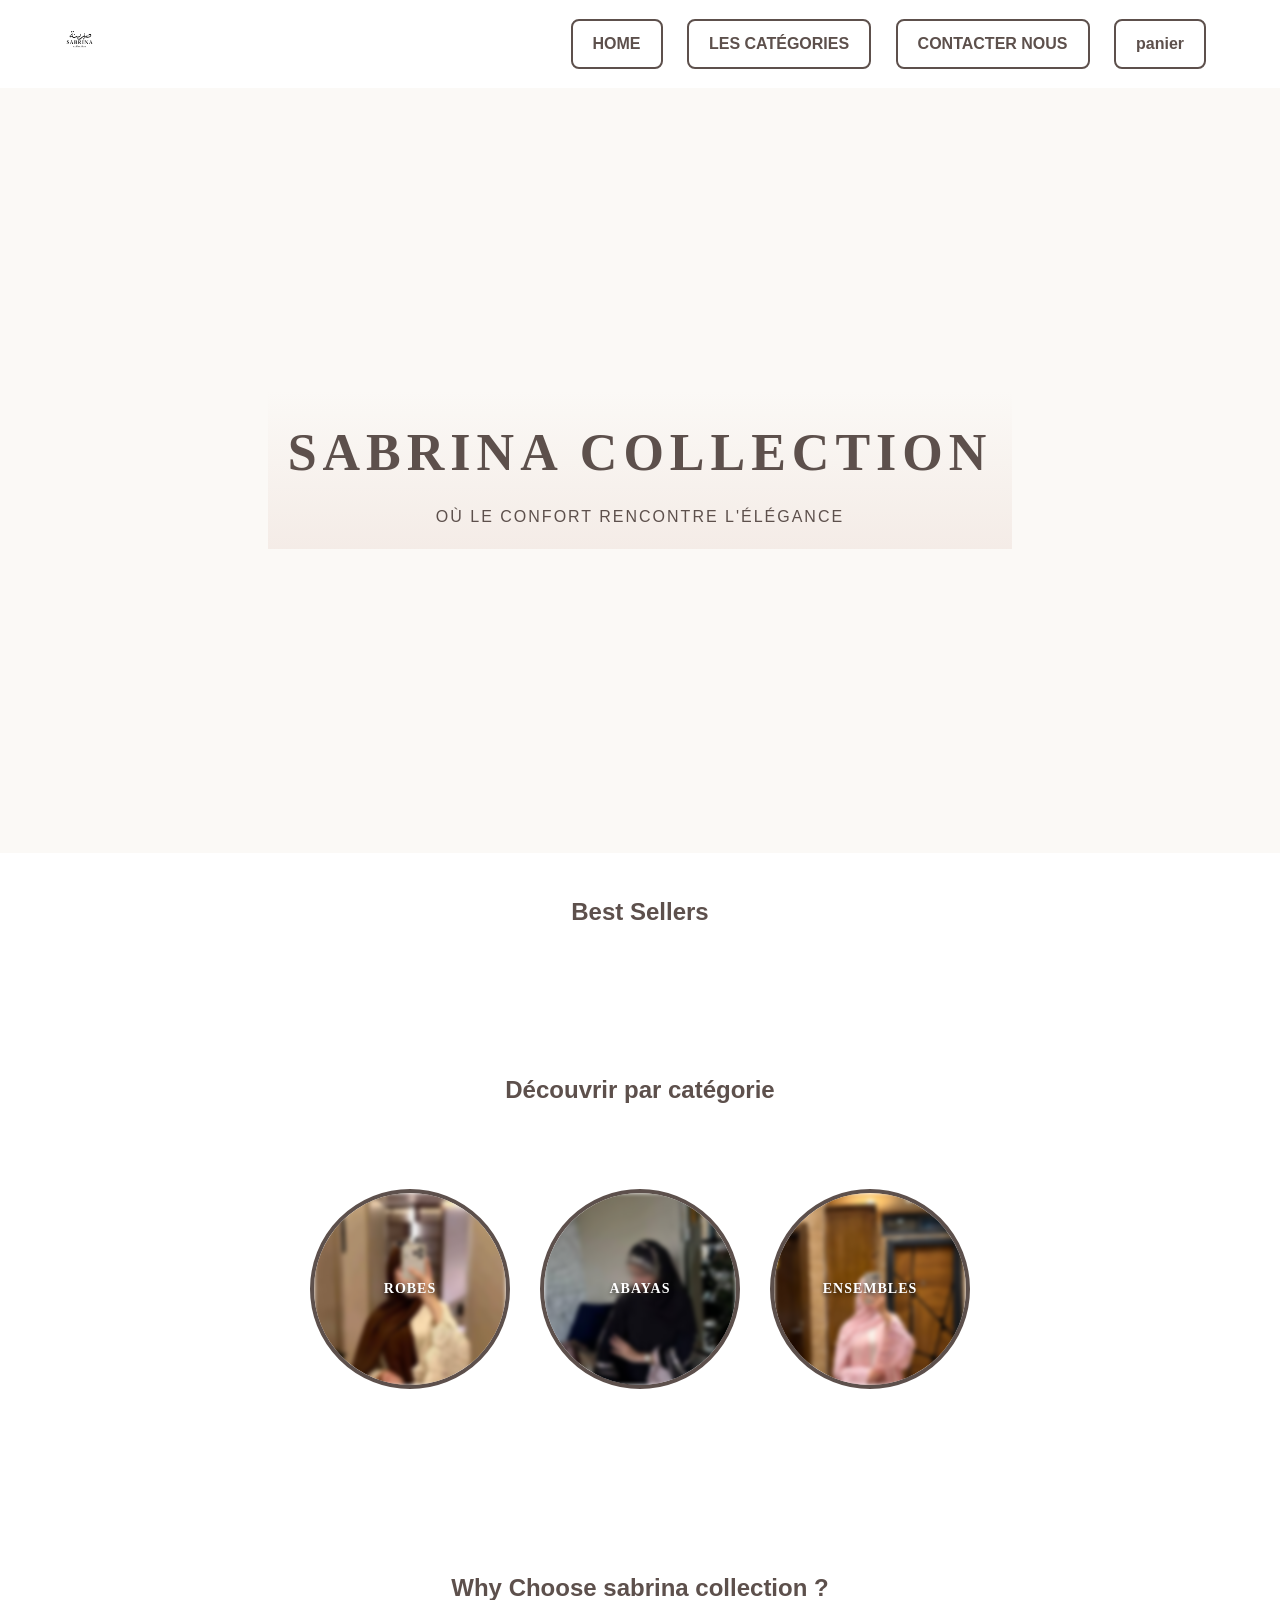
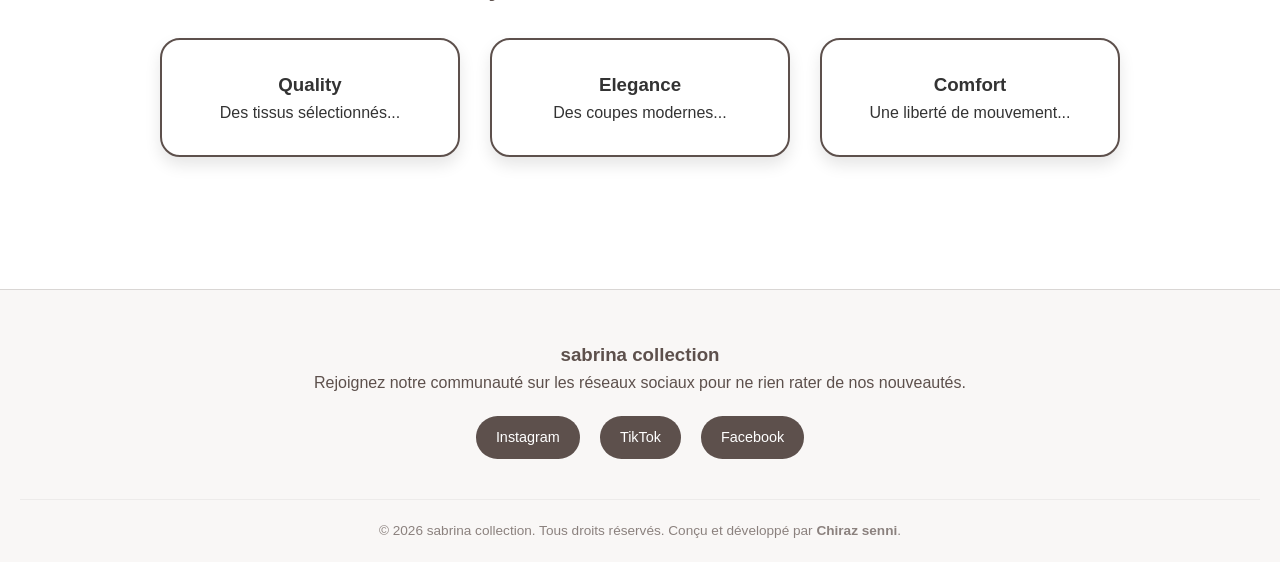
<file: index.html>
<!DOCTYPE html>
<html lang="fr">
<head>
    <meta charset="UTF-8">
    <meta name="viewport" content="width=device-width, initial-scale=1.0">
    <link rel="stylesheet" href="style.css">
    <!-- SEO Meta Tags الأساسية لمنح الموقع ظهوراً احترافياً في محركات البحث -->
    <title>sabrina collection | Boutique de Mode En Ligne</title>
    <meta name="description" content="Bienvenue chez sabrina collection, votre destination exclusive pour l'élégance et le confort. Découvrez nos collections de Robes, Abayas et Ensembles de haute qualité.">
    <meta name="keywords" content="sabrina collection, mode femme, robe, abaya, ensemble, boutique en ligne, chic, élégance, Algérie">
    <meta name="author" content="sabrinacollection">
    
    <!-- Open Graph (تخص الـ SEO عند مشاركة رابط الموقع في منصات التواصل الاجتماعي) -->
    <meta property="og:title" content="sabrina collection | Boutique de Mode En Ligne">
    <meta property="og:description" content="Découvrez nos collections exclusives de Robes, Abayas et Ensembles.">
    <meta property="og:type" content="website">
</head>
<body>

    <!-- 1. شريط التنقل العلوي (Navbar + Hamburger Menu) -->
   <header>
    <div class="logo">
        <img src="logo.png" alt="Logo" style="height: 50px;">
    </div>

    <div class="hamburger" onclick="toggleMenu()" style="cursor:pointer;">
        <div style="width:25px; height:3px; background:#5D504C; margin:5px;"></div>
        <div style="width:25px; height:3px; background:#5D504C; margin:5px;"></div>
        <div style="width:25px; height:3px; background:#5D504C; margin:5px;"></div>
    </div>

    <nav class="nav-links" id="nav-links">
        <a href="index.html">HOME</a>
        <a href="#categories">LES CATÉGORIES</a>
        <a href="#contact">CONTACTER NOUS</a>
        <a href="cart.html"style="font-weight:bold; color: #5d504c;">panier</a>
    </nav>
</header>

    <main>
        <!-- 2. قسم الواجهة الترحيبية (Hero Video Background) -->
        <section class="hero-section">
            <!-- فيديو صامت يتكرر بشكل لا نهائي كخلفية -->
            <video autoplay loop muted playsinline class="hero-video-bg">
                <source src="videosabrina.mp4" type="video/mp4">
                Your browser does not support the video tag.
            </video>
            
            <!-- النصوص والأزرار التفاعلية فوق الفيديو -->
            <div class="hero-content-overlay">
                <h1>sabrina collection</h1>
                <p>Où le confort rencontre l'élégance</p> 
            </div>
        </section>

        <!-- 3. قسم المنتجات الأكثر مبيعاً (Best Sellers) -->
       <section class="best-sellers-section">
    <div class="container-title">
        <h2>Best Sellers</h2>
    </div>
    <div class="best-sellers-grid" id="best-sellers-list">
        </div>
</section>

<section class="categories-section">
    <div class="container-title">
        <h2>Découvrir par catégorie</h2>
    </div>
   <div class="categories-grid">
    <div class="cat-card" onclick="filterByCategory('Robes')">
        <img src="robe.jpg" alt="Robes">
        <span>Robes</span>
    </div>
    <div class="cat-card" onclick="filterByCategory('Abayas')">
        <img src="abaya.jpg" alt="Abayas">
        <span>Abayas</span>
    </div>
    <div class="cat-card" onclick="filterByCategory('ensembles')">
        <img src="ensemble.jpg" alt="Ensembles">
        <span>Ensembles</span>
    </div>
</div>

</div>
<div class="best-sellers-grid" id="category-list" style="margin-top: 40px;"></div>
        </section>

        <!-- 5. قسم ميزات البراند (Why We Are The Best Choice) -->
        <section class="why-choose-us-section">
    <h2 class="section-title">Why Choose sabrina collection ?</h2>
    
    <div class="features-container">
        
        <div class="feature-card">
            <h3>Quality</h3>
            <p>Des tissus sélectionnés...</p>
        </div>
        
        <div class="feature-card">
            <h3>Elegance</h3>
            <p>Des coupes modernes...</p>
        </div>
        
        <div class="feature-card">
            <h3>Comfort</h3>
            <p>Une liberté de mouvement...</p>
        </div>
        
    </div>
 </section>
    </main>

    <!-- 6. التذييل (Footer + 3 وسائل تواصل اجتماعي + Credit) -->
    <footer id="contact">
        <div class="footer-main-content">
            <h3> sabrina collection</h3>
            <p>Rejoignez notre communauté sur les réseaux sociaux pour ne rien rater de nos nouveautés.</p>
            
            <!-- أزرار وسائل التواصل الاجتماعي الثلاثة المحددة -->
            <div class="social-networks-container">
                <a href="https://www.instagram.com/sabrina_.collection?igsh=Y3Yydm1tZGt1cHll" target="_blank" class="social-btn">Instagram</a>
                <a href="https://www.tiktok.com/@sabrina_collectionabaya?_r=1&_t=ZS-97NFzbRCgWw" target="_blank" class="social-btn">TikTok</a>
                <a href="https://www.facebook.com/share/18N9seGxdp/" target="_blank" class="social-btn">Facebook</a>
            </div>
        </div>
        
        <!-- سطر الحقوق والـ Credit الرسمي باسمكِ -->
        <div class="footer-copyrights-bar">
            <p>&copy; 2026 sabrina collection. Tous droits réservés. Conçu et développé par <strong>Chiraz senni</strong>.</p>
        </div>
    </footer>
<script>
    const API_URL = 'https://sabrinacollection.onrender.com';
    let allProducts = [];

    async function loadProducts() {
        const res = await fetch(`${API_URL}/products`);
        allProducts = await res.json();

        const bestSellers = allProducts.filter(p => p.isBestSeller === true);
        displayProducts(bestSellers, 'best-sellers-list');
    }

    function displayProducts(productsToDisplay, containerId) {
        const grid = document.getElementById(containerId);
        if (!grid) return;

        if (productsToDisplay.length === 0) {
            grid.innerHTML = "<p style='text-align:center;'>Aucun produit dans cette catégorie.</p>";
            return;
        }

        grid.innerHTML = productsToDisplay.map(p => `
            <div class="product-card">
                <div class="product-img-box" onclick="window.location.href='product.html?id=${p._id}'" style="cursor:pointer;">
                    <img src="${p.image}" alt="${p.name}">
                </div>
                <div class="product-details">
                    <h3 onclick="window.location.href='product.html?id=${p._id}'" style="cursor:pointer;">${p.name}</h3>
                    <p class="price">${p.price} DA</p>
                    <button class="btn" onclick="addToCart('${p._id}')">Ajouter</button>
                </div>
            </div>
        `).join('');
    }

    function filterByCategory(category) {
        const filtered = allProducts.filter(p => p.category === category);
        displayProducts(filtered, 'category-list');
    }

    function addToCart(id) {
        let cart = JSON.parse(localStorage.getItem('cart') || '[]');
        let product = allProducts.find(p => p._id == id);
        let existing = cart.find(item => item._id == id);
        if (existing) { existing.qty += 1; }
        else { product.qty = 1; cart.push(product); }
        localStorage.setItem('cart', JSON.stringify(cart));
        alert("Produit ajouté au panier !");
    }

    function toggleMenu() {
        const nav = document.getElementById('nav-links');
        nav.classList.toggle('active');
    }

    loadProducts();
</script>
</body>
</html>
</file>
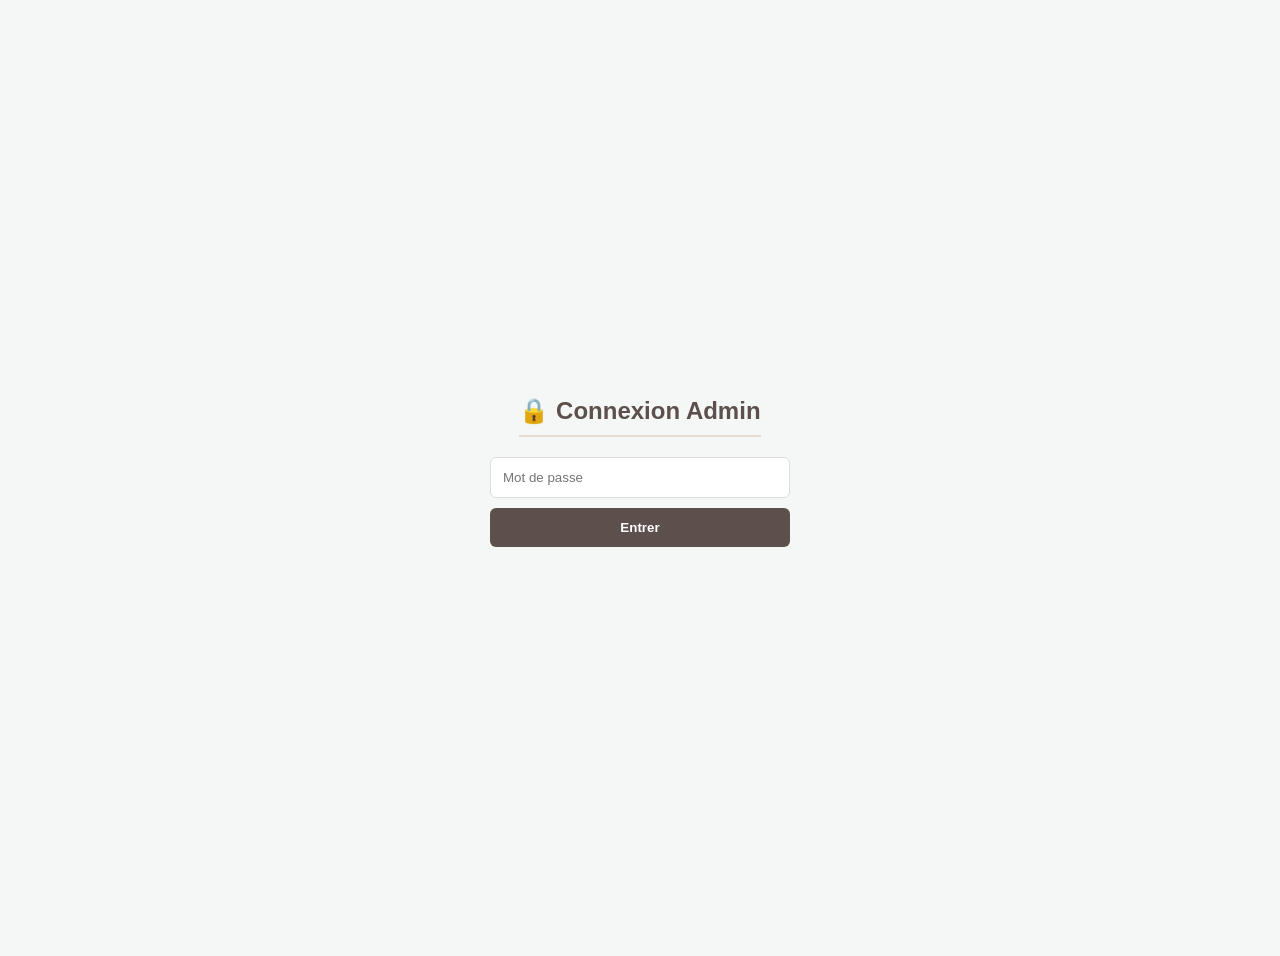
<file: admin.html>
<!DOCTYPE html>
<html lang="fr">
<head>
    <meta charset="UTF-8">
    <meta name="viewport" content="width=device-width, initial-scale=1.0">
    <title>Administration | sabrina collection</title>
    <style>
        body { font-family: 'Segoe UI', Tahoma, sans-serif; background-color: #f4f7f6; padding: 20px; color: #333; }
        .container { max-width: 950px; margin: auto; }
        .card { background: white; padding: 25px; border-radius: 12px; box-shadow: 0 4px 12px rgba(0,0,0,0.08); margin-bottom: 30px; }
        h2 { color: #5D504C; border-bottom: 2px solid #E6DCD2; padding-bottom: 10px; }
        .form-grid { display: grid; grid-template-columns: 1fr 1fr; gap: 15px; }
        input, textarea, select { width: 100%; padding: 12px; border: 1px solid #ddd; border-radius: 6px; box-sizing: border-box; }
        .full-width { grid-column: span 2; }
        .btn { padding: 12px; border: none; border-radius: 6px; cursor: pointer; font-weight: bold; }
        .btn-save { background: #5D504C; color: white; width: 100%; }
        .btn-edit { background: #ffc107; color: #333; margin-right: 5px; }
        .btn-del { background: #dc3545; color: white; }
        table { width: 100%; border-collapse: collapse; margin-top: 15px; }
        th, td { padding: 15px; text-align: left; border-bottom: 1px solid #eee; }
        .img-thumb { width: 60px; height: 60px; object-fit: cover; border-radius: 8px; }
        #upload-status { font-size: 14px; color: #5D504C; margin-top: 5px; }

        /* قفل الدخول بكلمة مرور */
        #login-screen { display:flex; flex-direction:column; align-items:center; justify-content:center; height:100vh; }
        #login-screen input { max-width: 300px; margin-bottom: 10px; }
        #login-screen button { max-width: 300px; }
        #admin-content { display:none; }

        /* تصميم متجاوب للهاتف */
        @media (max-width: 700px) {
            body { padding: 10px; }
            .form-grid { grid-template-columns: 1fr; }
            .full-width { grid-column: span 1; }
            table, thead, tbody, th, td, tr { display: block; }
            thead { display: none; }
            tr { margin-bottom: 15px; border: 1px solid #eee; border-radius: 8px; padding: 10px; }
            td { border: none; padding: 6px 0; }
            td::before { font-weight: bold; display: block; color: #5D504C; }
        }
    </style>
</head>
<body>

<!-- شاشة تسجيل الدخول -->
<div id="login-screen">
    <h2>🔒 Connexion Admin</h2>
    <input type="password" id="admin-password" placeholder="Mot de passe">
    <button class="btn btn-save" onclick="checkPassword()">Entrer</button>
    <p id="login-error" style="color:red;"></p>
</div>

<!-- محتوى الأدمين -->
<div id="admin-content">
<div class="container">
    <h2>🛠 Panneau d'administration sabrina collection </h2>

    <div class="card">
        <h3>➕ Ajouter / Modifier un produit</h3>
        <form id="product-form" class="form-grid">
            <input type="hidden" id="edit-id" value="">
            <input type="text" id="name" placeholder="Nom du produit" required>
            <input type="number" id="price" placeholder="Prix (DA)" required>
            <input type="text" id="sizes" placeholder="Tailles (ex: S,M,L)">
            <input type="text" id="colors" placeholder="Couleurs (ex: Noir,Beige)">
            <textarea id="description" placeholder="Description détaillée" class="full-width" rows="4"></textarea>

            <label>Image principale:</label>
            <input type="file" id="main-image" accept="image/*">

            <label>Images des couleurs (Sélectionnez plusieurs):</label>
            <input type="file" id="color-images" multiple accept="image/*">
<label>Galerie d'images supplémentaires:</label>
<input type="file" id="gallery-images" multiple accept="image/*">
            <label>Catégorie :</label>
            <select id="product-category">
                <option value="Robes">Robes</option>
                <option value="Abayas">Abayas</option>
                <option value="ensembles">ensembles</option>
            </select>
            <label class="full-width"><input type="checkbox" id="best"> Ajouter aux Best Sellers</label>
            <div id="upload-status" class="full-width"></div>
            <button type="submit" class="btn btn-save full-width">Enregistrer le produit</button>
        </form>
    </div>

    <div class="card">
        <h3>🚚 Commandes reçues</h3>
        <table>
            <thead><tr><th>Client</th><th>Téléphone</th><th>Produits</th><th>Total</th><th>Wilaya</th><th>Statut</th></tr></thead>
            <tbody id="order-list"></tbody>
        </table>
    </div>

    <div class="card">
        <h3>📦 Liste des produits</h3>
        <table>
            <thead><tr><th>Image</th><th>Nom</th><th>Prix</th><th>Actions</th></tr></thead>
            <tbody id="product-list"></tbody>
        </table>
    </div>
</div>
</div>
<script>
    const API_URL = 'https://sabrinacollection.onrender.com';
    const CLOUDINARY_CLOUD_NAME = 'dlpnfgyh4';
    const CLOUDINARY_PRESET = 'my-store';
    const ADMIN_PASSWORD = 'Sabrina2026'; // بدليها بالباسورد اللي تحبيه

    function checkPassword() {
        const entered = document.getElementById('admin-password').value;
        if (entered === ADMIN_PASSWORD) {
            sessionStorage.setItem('isAdmin', 'true');
            document.getElementById('login-screen').style.display = 'none';
            document.getElementById('admin-content').style.display = 'block';
            loadProducts();
            loadOrders();
        } else {
            document.getElementById('login-error').innerText = 'Mot de passe incorrect';
        }
    }

    // إذا كان مسجل دخول من قبل في نفس الجلسة
    if (sessionStorage.getItem('isAdmin') === 'true') {
        document.getElementById('login-screen').style.display = 'none';
        document.getElementById('admin-content').style.display = 'block';
        loadProducts();
        loadOrders();
    }

    let products = [];

    async function loadProducts() {
        const res = await fetch(`${API_URL}/products`);
        products = await res.json();
        render();
    }

 async function uploadToCloudinary(file) {
    const formData = new FormData();
    formData.append('file', file);
    formData.append('upload_preset', CLOUDINARY_PRESET);

    const res = await fetch(`https://api.cloudinary.com/v1_1/${CLOUDINARY_CLOUD_NAME}/image/upload`, {
        method: 'POST',
        body: formData
    });
    const data = await res.json();

    if (!data.secure_url) {
        throw new Error('فشل رفع الصورة');
    }

    // تحويل أي صيغة (خاصة HEIC من آيفون) إلى JPG متوافق مع كل المتصفحات
    const convertedUrl = data.secure_url.replace(/\.\w+$/, '.jpg');
    return convertedUrl;
}

    document.getElementById('product-form').addEventListener('submit', async (e) => {
        e.preventDefault();
        const status = document.getElementById('upload-status');
        const editId = document.getElementById('edit-id').value;
        const mainImgFile = document.getElementById('main-image').files[0];
        const colorFiles = document.getElementById('color-images').files;
        const galleryFiles = document.getElementById('gallery-images').files;

        status.innerText = 'جاري رفع الصور...';

        let mainImg = editId ? products.find(p => p._id === editId).image : '';
        if (mainImgFile) {
            mainImg = await uploadToCloudinary(mainImgFile);
        }

        let colorImgs = editId ? products.find(p => p._id === editId).colorImages : [];
        if (colorFiles.length > 0) {
            colorImgs = [];
            for (let f of colorFiles) {
                const url = await uploadToCloudinary(f);
                colorImgs.push(url);
            }
        }
let galleryImgs = editId ? products.find(p => p._id === editId).gallery : [];
if (galleryFiles.length > 0) {
    galleryImgs = [];
    for (let f of galleryFiles) {
        const url = await uploadToCloudinary(f);
        galleryImgs.push(url);
    }
}
        const product = {
            name: document.getElementById('name').value,
            price: document.getElementById('price').value,
            description: document.getElementById('description').value,
            sizes: document.getElementById('sizes').value.split(','),
            colors: document.getElementById('colors').value.split(','),
            image: mainImg,
            category: document.getElementById('product-category').value,
            colorImages: colorImgs,
            gallery: galleryImgs,
            isBestSeller: document.getElementById('best').checked
        };

        status.innerText = 'جاري الحفظ...';

        if (editId) {
            await fetch(`${API_URL}/products/${editId}`, {
                method: 'PUT',
                headers: { 'Content-Type': 'application/json' },
                body: JSON.stringify(product)
            });
        } else {
            await fetch(`${API_URL}/products`, {
                method: 'POST',
                headers: { 'Content-Type': 'application/json' },
                body: JSON.stringify(product)
            });
        }

        status.innerText = 'تم الحفظ بنجاح!';
        e.target.reset();
        document.getElementById('edit-id').value = '';
        loadProducts();
    });

    function render() {
        document.getElementById('product-list').innerHTML = products.map((p) => `
            <tr>
                <td data-label="Image"><img src="${p.image}" class="img-thumb"></td>
                <td data-label="Nom">${p.name}</td>
                <td data-label="Prix">${p.price} DA</td>
                <td data-label="Actions">
                    <button class="btn btn-edit" onclick="edit('${p._id}')">Modifier</button>
                    <button class="btn btn-del" onclick="del('${p._id}')">Supprimer</button>
                </td>
            </tr>
        `).join('');
    }

    function edit(id) {
        const p = products.find(x => x._id === id);
        document.getElementById('edit-id').value = id;
        document.getElementById('name').value = p.name;
        document.getElementById('price').value = p.price;
        document.getElementById('description').value = p.description;
        document.getElementById('sizes').value = (p.sizes || []).join(',');
        document.getElementById('colors').value = (p.colors || []).join(',');
        document.getElementById('best').checked = p.isBestSeller;
        document.getElementById('product-category').value = p.category;
        window.scrollTo(0, 0);
    }

    async function del(id) {
        if (confirm('Supprimer ce produit ?')) {
            await fetch(`${API_URL}/products/${id}`, { method: 'DELETE' });
            loadProducts();
        }
    }

    async function loadOrders() {
        const res = await fetch(`${API_URL}/orders`);
        const orders = await res.json();
        document.getElementById('order-list').innerHTML = orders.map(o => `
            <tr>
                <td data-label="Client">${o.clientName}</td>
                <td data-label="Téléphone">${o.clientPhone}</td>
                <td data-label="Produits">${o.items.map(i => i.name).join(', ')}</td>
                <td data-label="Total">${o.totalPrice} DA</td>
                <td data-label="Wilaya">${o.wilaya}</td>
                <td data-label="Statut">
                    <select onchange="updateStatus('${o._id}', this.value)">
                        <option value="En cours" ${o.status === 'En cours' ? 'selected' : ''}>En cours</option>
                        <option value="Complet" ${o.status === 'Complet' ? 'selected' : ''}>Complet</option>
                        <option value="Annulé" ${o.status === 'Annulé' ? 'selected' : ''}>Annulé</option>
                    </select>
                </td>
            </tr>
        `).join('');
    }

    async function updateStatus(id, newStatus) {
        await fetch(`${API_URL}/orders/${id}`, {
            method: 'PUT',
            headers: { 'Content-Type': 'application/json' },
            body: JSON.stringify({ status: newStatus })
        });
        loadOrders();
    }
</script>
</body>
</html>
</file>
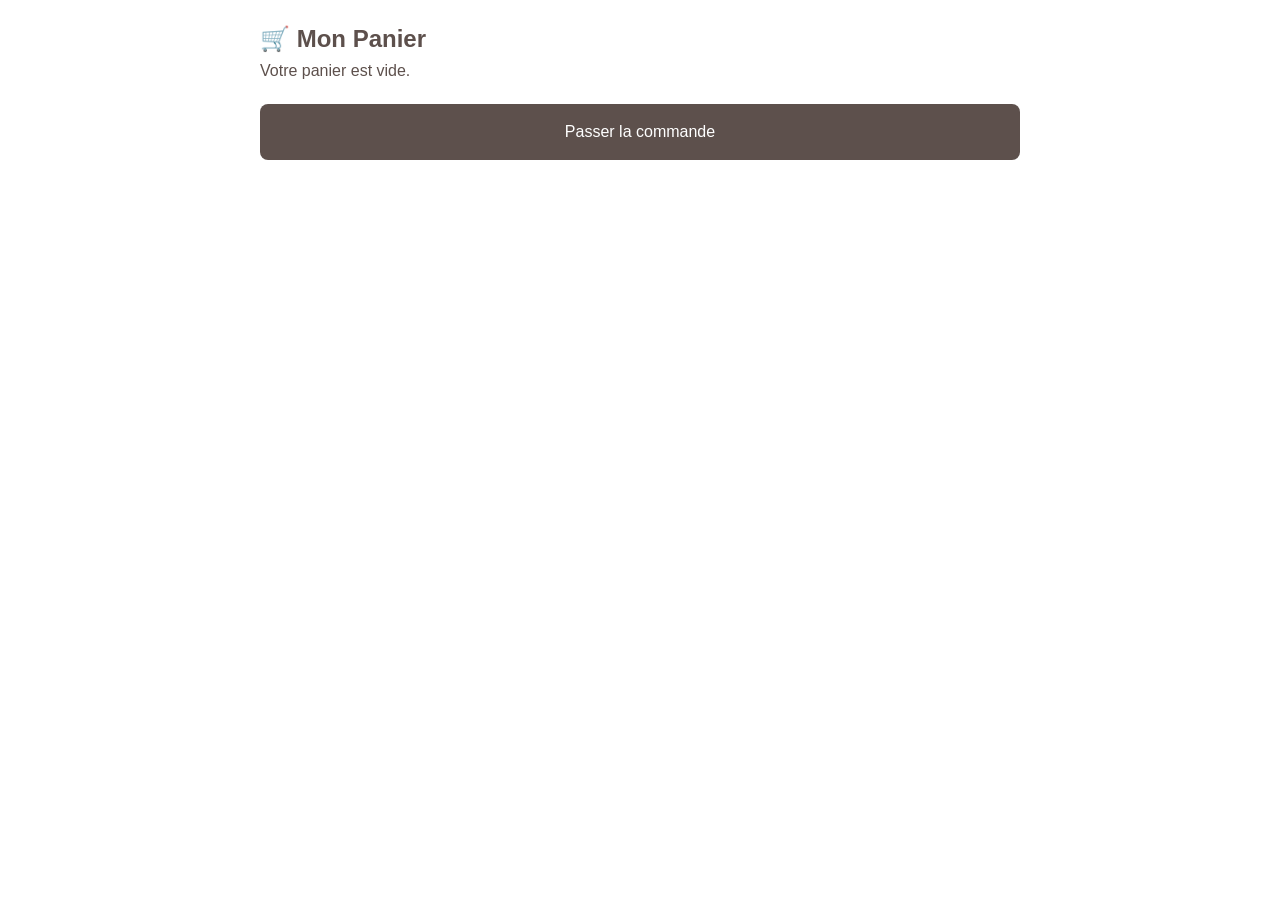
<file: cart.html>
<!DOCTYPE html>
<html lang="fr">
<head>
    <meta charset="UTF-8">
    <title>Mon Panier | sabrina collection </title>
    <link rel="stylesheet" href="style.css">
    <style>
        .cart-container { max-width: 800px; margin: auto; padding: 20px; background: white; border-radius: 10px; }
        .cart-item { display: flex; justify-content: space-between; align-items: center; padding: 15px; border-bottom: 1px solid #eee; }
        .btn-checkout-link { display: block; text-align: center; background: #5D504C; color: white; padding: 15px; text-decoration: none; border-radius: 8px; margin-top: 20px; }
    </style>
</head>
<body>

<div class="cart-container">
    <h2>🛒 Mon Panier</h2>
    <div id="cart-items"></div>
    <div id="total-price" style="font-size: 1.5em; font-weight: bold; margin-top: 20px; text-align: right;"></div>
    
    <a href="checkout.html" class="btn-checkout-link">Passer la commande</a>
</div>

<script>
    let cart = JSON.parse(localStorage.getItem('cart') || '[]');
    const container = document.getElementById('cart-items');
    const totalDiv = document.getElementById('total-price');

    function render() {
        if (cart.length === 0) {
            container.innerHTML = "<p>Votre panier est vide.</p>";
            totalDiv.innerText = "";
            return;
        }

        container.innerHTML = cart.map((item, index) => `
            <div class="cart-item">
                <div>
                    <strong>${item.name}</strong><br>
                    <small>Quantité: ${item.qty}</small>
                </div>
                <div style="display:flex; align-items:center; gap:15px;">
                    <span>${(item.price * item.qty).toLocaleString()} DA</span>
                    <button onclick="removeItem(${index})" style="background:#dc3545; color:white; border:none; border-radius:5px; padding:8px 12px; cursor:pointer;">Supprimer</button>
                </div>
            </div>
        `).join('');

        const total = cart.reduce((sum, item) => sum + (item.price * item.qty), 0);
        totalDiv.innerText = "Total : " + total.toLocaleString() + " DA";
    }

    function removeItem(index) {
        cart.splice(index, 1);
        localStorage.setItem('cart', JSON.stringify(cart));
        render();
    }

    render();
</script>

</body>
</html>
</file>
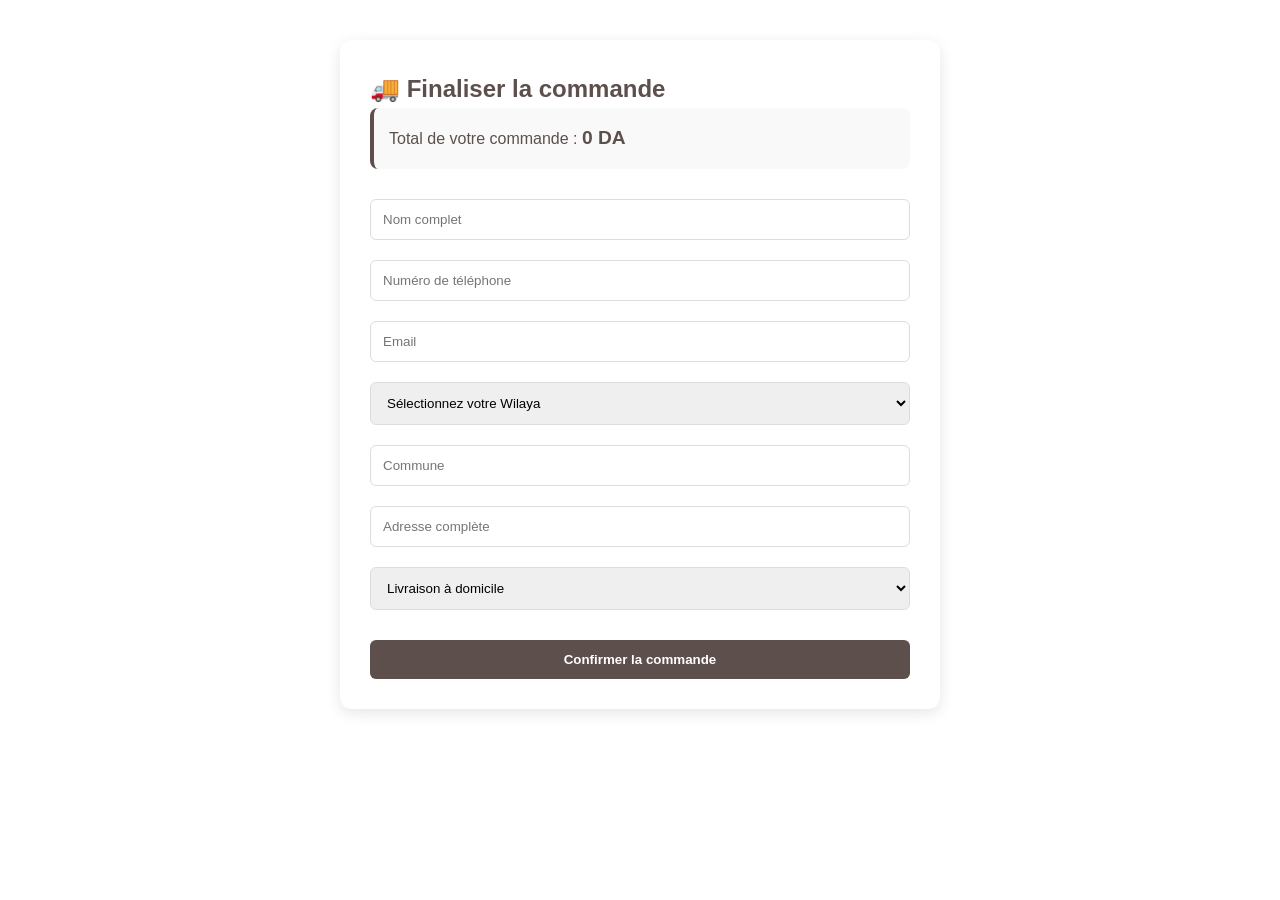
<file: checkout.html>
<!DOCTYPE html>
<html lang="fr">
<head>
    <meta charset="UTF-8">
    <title>Finaliser la commande | sabrina collection </title>
    <link rel="stylesheet" href="style.css"> <style>
        .checkout-container { max-width: 600px; margin: 40px auto; background: white; padding: 30px; border-radius: 12px; box-shadow: 0 4px 15px rgba(0,0,0,0.1); }
        .summary-box { background: #f9f9f9; padding: 15px; border-radius: 8px; margin-bottom: 20px; border-left: 4px solid #5D504C; }
        .total-text { font-size: 1.2em; font-weight: bold; color: #5D504C; }
    </style>
</head>
<body>

<div class="checkout-container">
    <h2>🚚 Finaliser la commande</h2>
    
    <div class="summary-box">
        <p>Total de votre commande : <span id="total-price" class="total-text">0 DA</span></p>
    </div>

    <form id="checkout-form">
        <input type="text" id="name" placeholder="Nom complet" required>
        <input type="tel" id="phone" placeholder="Numéro de téléphone" required>
        <input type="email" id="email" placeholder="Email">
        
      <select id="wilaya" required>
    <option value="">Sélectionnez votre Wilaya</option>
    <option value="Adrar">01 - Adrar</option>
    <option value="Chlef">02 - Chlef</option>
    <option value="Laghouat">03 - Laghouat</option>
    <option value="Oum El Bouaghi">04 - Oum El Bouaghi</option>
    <option value="Batna">05 - Batna</option>
    <option value="Béjaïa">06 - Béjaïa</option>
    <option value="Biskra">07 - Biskra</option>
    <option value="Béchar">08 - Béchar</option>
    <option value="Blida">09 - Blida</option>
    <option value="Bouira">10 - Bouira</option>
    <option value="Tamanrasset">11 - Tamanrasset</option>
    <option value="Tébessa">12 - Tébessa</option>
    <option value="Tlemcen">13 - Tlemcen</option>
    <option value="Tiaret">14 - Tiaret</option>
    <option value="Tizi Ouzou">15 - Tizi Ouzou</option>
    <option value="Alger">16 - Alger</option>
    <option value="Djelfa">17 - Djelfa</option>
    <option value="Jijel">18 - Jijel</option>
    <option value="Sétif">19 - Sétif</option>
    <option value="Saïda">20 - Saïda</option>
    <option value="Skikda">21 - Skikda</option>
    <option value="Sidi Bel Abbès">22 - Sidi Bel Abbès</option>
    <option value="Annaba">23 - Annaba</option>
    <option value="Guelma">24 - Guelma</option>
    <option value="Constantine">25 - Constantine</option>
    <option value="Médéa">26 - Médéa</option>
    <option value="Mostaganem">27 - Mostaganem</option>
    <option value="M'Sila">28 - M'Sila</option>
    <option value="Mascara">29 - Mascara</option>
    <option value="Ouargla">30 - Ouargla</option>
    <option value="Oran">31 - Oran</option>
    <option value="El Bayadh">32 - El Bayadh</option>
    <option value="Illizi">33 - Illizi</option>
    <option value="Bordj Bou Arréridj">34 - Bordj Bou Arréridj</option>
    <option value="Boumerdès">35 - Boumerdès</option>
    <option value="El Tarf">36 - El Tarf</option>
    <option value="Tindouf">37 - Tindouf</option>
    <option value="Tissemsilt">38 - Tissemsilt</option>
    <option value="El Oued">39 - El Oued</option>
    <option value="Khenchela">40 - Khenchela</option>
    <option value="Souk Ahras">41 - Souk Ahras</option>
    <option value="Tipaza">42 - Tipaza</option>
    <option value="Mila">43 - Mila</option>
    <option value="Aïn Defla">44 - Aïn Defla</option>
    <option value="Naâma">45 - Naâma</option>
    <option value="Aïn Témouchent">46 - Aïn Témouchent</option>
    <option value="Ghardaïa">47 - Ghardaïa</option>
    <option value="Relizane">48 - Relizane</option>
    <option value="Timimoun">49 - Timimoun</option>
    <option value="Bordj Badji Mokhtar">50 - Bordj Badji Mokhtar</option>
    <option value="Ouled Djellal">51 - Ouled Djellal</option>
    <option value="Béni Abbès">52 - Béni Abbès</option>
    <option value="In Salah">53 - In Salah</option>
    <option value="In Guezzam">54 - In Guezzam</option>
    <option value="Touggourt">55 - Touggourt</option>
    <option value="Djanet">56 - Djanet</option>
    <option value="El M'Ghair">57 - El M'Ghair</option>
    <option value="El Meniaa">58 - El Meniaa</option>
</select>
        
        <input type="text" id="commune" placeholder="Commune" required>
        <input type="text" id="address" placeholder="Adresse complète" required>
        
        <select id="delivery-type" required>
            <option value="Domicile">Livraison à domicile</option>
            <option value="Bureau">Livraison au bureau/point relais</option>
        </select>

        <button type="submit" class="btn" style="margin-top:20px;">Confirmer la commande</button>
    </form>
</div>

<script>
    const API_URL = 'https://sabrinacollection.onrender.com';

    let cart = JSON.parse(localStorage.getItem('cart') || '[]');
    let total = cart.reduce((sum, item) => sum + (item.price * item.qty), 0);
    document.getElementById('total-price').innerText = total.toLocaleString() + " DA";

    document.getElementById('checkout-form').onsubmit = async (e) => {
        e.preventDefault();

        const newOrder = {
            clientName: document.getElementById('name').value,
            clientPhone: document.getElementById('phone').value,
            email: document.getElementById('email').value,
            wilaya: document.getElementById('wilaya').value,
            commune: document.getElementById('commune').value,
            address: document.getElementById('address').value,
            deliveryType: document.getElementById('delivery-type').value,
            items: cart,
            totalPrice: total,
            status: "En cours"
        };

        await fetch(`${API_URL}/orders`, {
            method: 'POST',
            headers: { 'Content-Type': 'application/json' },
            body: JSON.stringify(newOrder)
        });

        localStorage.removeItem('cart');

        alert("Merci ! Votre commande est bien enregistrée.");
        window.location.href = "index.html";
    };
</script>

</body>
</html>
</file>
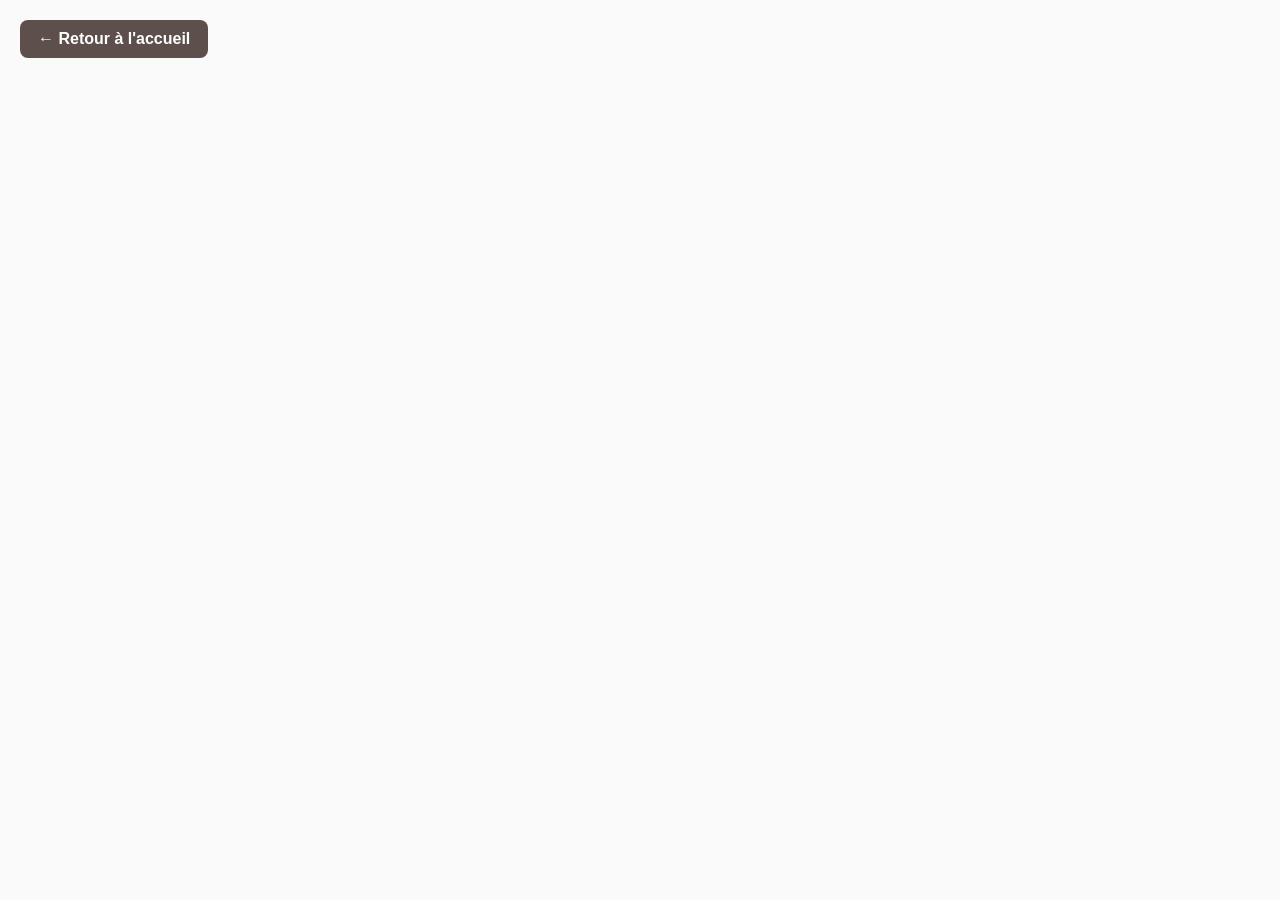
<file: product.html>
<!DOCTYPE html>
<html lang="fr">
<head>
    <meta charset="UTF-8">
    <meta name="viewport" content="width=device-width, initial-scale=1.0">
    <title>Détails du produit | sabrina collection </title>
    <style>
        * { box-sizing: border-box; }
        body { font-family: 'Segoe UI', Tahoma, sans-serif; padding: 20px; margin: 0; background: #fafafa; color: #333; }

        .back-btn {
            display: inline-flex; align-items: center; gap: 8px;
            background: #5D504C; color: white; text-decoration: none;
            padding: 10px 18px; border-radius: 8px; font-weight: bold;
            margin-bottom: 20px; transition: background 0.3s ease;
        }
        .back-btn:hover { background: #443a37; }

        .product-container {
            display: flex; gap: 50px; max-width: 950px; margin: auto;
            flex-wrap: wrap;
        }
        .main-img-box { flex: 1; min-width: 280px; }
        .main-img {
            width: 100%; max-width: 420px; height: 500px; object-fit: cover;
            border-radius: 12px; box-shadow: 0 4px 15px rgba(0,0,0,0.08);
            transition: opacity 0.3s ease;
        }
        .details { flex: 1; min-width: 280px; max-width: 420px; }
        .color-gallery, .extra-gallery { display: flex; gap: 10px; margin: 15px 0; flex-wrap: wrap; }
        .color-thumb, .extra-thumb {
            width: 70px; height: 70px; object-fit: cover; cursor: pointer;
            border: 2px solid #ddd; border-radius: 8px;
            transition: transform 0.25s ease, border-color 0.25s ease;
        }
        .color-thumb:hover, .extra-thumb:hover {
            transform: scale(1.08); border-color: #5D504C;
        }
        .btn-cart {
            background: #5D504C; color: #fff; padding: 15px 30px; border: none;
            cursor: pointer; width: 100%; border-radius: 8px; font-weight: bold;
            transition: background 0.3s ease;
        }
        .btn-cart:hover { background: #443a37; }

        .gallery-section, .related-section {
            max-width: 950px; margin: 50px auto 0;
        }
        .gallery-section h2, .related-section h2 {
            color: #5D504C; border-bottom: 2px solid #E6DCD2; padding-bottom: 10px;
        }
        .gallery-grid {
            display: grid; grid-template-columns: repeat(auto-fill, minmax(150px, 1fr));
            gap: 15px; margin-top: 15px;
        }
        .gallery-grid img {
            width: 100%; height: 200px; object-fit: cover; border-radius: 10px;
            cursor: pointer; opacity: 0; animation: fadeInUp 0.6s ease forwards;
        }
        @keyframes fadeInUp {
            from { opacity: 0; transform: translateY(20px); }
            to { opacity: 1; transform: translateY(0); }
        }

        .related-grid {
            display: grid; grid-template-columns: repeat(auto-fill, minmax(200px, 1fr));
            gap: 20px; margin-top: 15px;
        }
        .related-card {
            background: white; border-radius: 10px; overflow: hidden;
            box-shadow: 0 2px 10px rgba(0,0,0,0.06); cursor: pointer;
            transition: transform 0.3s ease;
        }
        .related-card:hover { transform: translateY(-5px); }
        .related-card img { width: 100%; height: 220px; object-fit: cover; }
        .related-card .info { padding: 10px; text-align: center; }
        .related-card .info p { margin: 5px 0; color: #5D504C; font-weight: bold; }

        @media (max-width: 700px) {
            body { padding: 12px; }
            .product-container { gap: 25px; }
            .main-img { height: 380px; max-width: 100%; }
            .details { max-width: 100%; }
        }
    </style>
</head>
<body>

<a href="index.html" class="back-btn">← Retour à l'accueil</a>

<div id="product-view" class="product-container"></div>

<div class="gallery-section" id="gallery-section" style="display:none;">
    <h2>Galerie</h2>
    <div class="gallery-grid" id="gallery-grid"></div>
</div>

<div class="related-section" id="related-section" style="display:none;">
    <h2>Vous aimerez aussi</h2>
    <div class="related-grid" id="related-grid"></div>
</div>

<script>
    const API_URL = 'https://sabrinacollection.onrender.com';
    const params = new URLSearchParams(window.location.search);
    const id = params.get('id');

    let product = null;

    async function loadProduct() {
        const res = await fetch(`${API_URL}/products/${id}`);
        product = await res.json();

        const container = document.getElementById('product-view');

        if (product && !product.error) {
            container.innerHTML = `
                <div class="main-img-box">
                    <img src="${product.image}" id="main-img" class="main-img">
                </div>
                <div class="details">
                    <h1>${product.name}</h1>
                    <p style="font-size: 20px; color: #5D504C;"><strong>${product.price} DA</strong></p>
                    <p>${product.description || 'Aucune description disponible.'}</p>

                    <p><strong>Couleurs disponibles:</strong></p>
                    <div class="color-gallery">
                        ${product.colorImages && product.colorImages.length > 0
                            ? product.colorImages.map(img => `<img src="${img}" class="color-thumb" onclick="document.getElementById('main-img').src='${img}'">`).join('')
                            : 'Aucune image supplémentaire'}
                    </div>
<p><strong>Tailles disponibles:</strong></p>
<div class="size-gallery" style="display:flex; gap:10px; margin:15px 0;">
    ${product.sizes && product.sizes.length > 0
        ? product.sizes.map(s => `<button class="size-btn" onclick="selectSize('${s.trim()}', this)" style="padding:8px 16px; border:2px solid #ddd; background:white; border-radius:6px; cursor:pointer;">${s.trim()}</button>`).join('')
        : 'Taille unique'}
</div>
                    <label>Quantité: </label>
                    <input type="number" value="1" id="qty" style="width: 50px; padding: 5px;">
                    <br><br>
                    <button class="btn-cart" onclick="addToCart()">Ajouter au panier</button>
                </div>
            `;

            // قسم الـ Gallery الإضافية
            if (product.gallery && product.gallery.length > 0) {
                document.getElementById('gallery-section').style.display = 'block';
                document.getElementById('gallery-grid').innerHTML = product.gallery.map((img, i) => `
                    <img src="${img}" style="animation-delay: ${i * 0.1}s" onclick="document.getElementById('main-img').src='${img}'">
                `).join('');
            }

            loadRelatedProducts();
        } else {
            container.innerHTML = '<h1>Produit non trouvé</h1>';
        }
    }

    async function loadRelatedProducts() {
        const res = await fetch(`${API_URL}/products`);
        const allProducts = await res.json();

        const sameCategory = allProducts.filter(p => p.category === product.category && p._id !== product._id);
        const shuffled = sameCategory.sort(() => 0.5 - Math.random());
        const selected = shuffled.slice(0, 4);

        if (selected.length > 0) {
            document.getElementById('related-section').style.display = 'block';
            document.getElementById('related-grid').innerHTML = selected.map(p => `
                <div class="related-card" onclick="window.location.href='product.html?id=${p._id}'">
                    <img src="${p.image}">
                    <div class="info">
                        <h4>${p.name}</h4>
                        <p>${p.price} DA</p>
                    </div>
                </div>
            `).join('');
        }
    }

function addToCart() {
    let cart = JSON.parse(localStorage.getItem('cart')) || [];
    cart.push({ ...product, qty: document.getElementById('qty').value, selectedSize: selectedSize || 'Taille unique' });
    localStorage.setItem('cart', JSON.stringify(cart));
    alert('Produit ajouté au panier!');
}
let selectedSize = '';
function selectSize(size, btn) {
    selectedSize = size;
    document.querySelectorAll('.size-btn').forEach(b => b.style.borderColor = '#ddd');
    btn.style.borderColor = '#5D504C';
}
    loadProduct();
</script>
</body>
</html>
</file>
<file: style.css>
/* ==========================================================================
   1. الإعدادات العامة والمتغيرات
 
  ========================================================================== */
:root {
    --clr-blanc: #FFFFFF;
    --clr-beige-light: #FBF9F6;
    --clr-beige-dark: #E6DCD2;
    --clr-rose-poudre: #EAD8D0;
    --clr-text-dark: #5D504C; 
    --clr-gray-muted: #8E837E;
    --font-serif: 'Playfair Display', 'Didot', Georgia, serif;
    --font-sans: 'Montserrat', 'Inter', 'Segoe UI', sans-serif;
}

* { margin: 0; padding: 0; box-sizing: border-box; }
html { scroll-behavior: smooth; }
body { font-family: var(--font-sans); background-color: var(--clr-blanc); color: var(--clr-text-dark); line-height: 1.6; }
a { text-decoration: none; color: inherit; transition: all 0.3s ease; }

/* ==========================================================================
   2. شريط التنقل (Header & Navbar) - تم تعديله لمنع التداخل
   ========================================================================== */
/* تنسيق الـ Header العام */
/* تنسيق الـ Header العام */
/* ==========================================================================
   2. شريط التنقل (Header & Navbar) - الكود الصحيح
   ========================================================================== */

header {
    display: flex;
    justify-content: space-between;
    align-items: center;
    padding: 15px 5%;
}

.hamburger {
    display: none;
    cursor: pointer;
    flex-direction: column;
    gap: 5px;
}

.hamburger div {
    width: 25px;
    height: 3px;
    background-color: #5D504C;
}

/* تنسيق الروابط العام (يعمل على الكمبيوتر) */
.nav-links a {
    padding: 10px 20px;
    border: 2px solid #5D504C;
    border-radius: 8px;
    margin: 0 10px;
    color: #5D504C;
    font-weight: 600;
    transition: all 0.3s ease;
    display: inline-block;
}

.nav-links a:hover {
    background-color: #5D504C;
    color: white;
}

/* تنسيق الموبايل */
@media (max-width: 768px) {
    .hamburger { 
        display: flex; 
        position: absolute;
        right: 20px;
        top: 20px; 
    }
    
    .nav-links {
        display: none; 
        flex-direction: column;
        position: absolute;
        top: 70px;
        left: 0;
        width: 100%;
        background: white;
        text-align: center;
        padding: 20px 0;
        box-shadow: 0 5px 10px rgba(0,0,0,0.1);
        z-index: 1000;
    }
    
    .nav-links.active {
        display: flex !important;
    }

    /* تعديل الروابط للموبايل لتصبح عمودية */
    .nav-links a {
        margin: 10px auto;
        width: 80%;
        display: block;
    }
}

.logo-container #main-logo { height: 50px; width: auto; object-fit: contain; }
.nav-menu { display: flex; align-items: center; gap: 35px; }
.nav-item { font-size: 13px; font-weight: 500; text-transform: uppercase; letter-spacing: 1.5px; position: relative; }
.cart-link { background-color: var(--clr-beige-light); padding: 8px 16px; border-radius: 20px; border: 1px solid var(--clr-beige-dark); font-weight: 600; }

/* ==========================================================================
   3. قسم الواجهة الترحيبية (Hero Section)
   ========================================================================== */
.hero-section { position: relative; width: 100%; height: 85vh; overflow: hidden; background-color: var(--clr-beige-light); display: flex; justify-content: center; align-items: center; text-align: center; }
.hero-video-bg { position: absolute; top: 0; left: 0; width: 100%; height: 100%; object-fit: cover; z-index: 1; }
.hero-content-overlay { position: relative; z-index: 2; padding: 20px; display: flex; flex-direction: column; align-items: center; background: linear-gradient(to bottom, rgba(251, 249, 246, 0.2), rgba(234, 216, 208, 0.4)); }
.hero-content-overlay h1{ font-family: var(--font-serif); font-size: 52px; letter-spacing: 6px; color: var(--clr-text-dark); margin-bottom: 10px; text-transform: uppercase; }
.hero-content-overlay p { font-family: var(--font-sans); font-size: 16px; letter-spacing: 2px; text-transform: uppercase; }

/* ==========================================================================
   4. قسم المنتجات والأكثر مبيعاً
   ========================================================================== */
.best-sellers-section { max-width: 1200px; margin: 0 auto; padding: 40px; }
.container-title { text-align: center; padding-bottom: 40px; }
.best-sellers-grid { display: grid; grid-template-columns: repeat(auto-fill, minmax(250px, 1fr)); gap: 35px; }
.product-card { background-color: var(--clr-blanc); transition: transform 0.4s ease; }
.product-img-box { position: relative; width: 100%; padding-top: 135%; overflow: hidden; background-color: var(--clr-beige-light); }
.product-img-box img { position: absolute; top: 0; left: 0; width: 100%; height: 100%; object-fit: cover; }
.product-details { padding: 15px 0; text-align: center; }
.product-details h3 { font-family: var(--font-serif); font-size: 15px; text-transform: uppercase; margin-bottom: 6px; }

/* ==========================================================================
   5. النموذج والأزرار العامة
   ========================================================================== */
.btn { background: var(--clr-text-dark); color: white; padding: 12px 25px; border: none; border-radius: 6px; cursor: pointer; width: 100%; font-weight: bold; }
input, select, textarea { width: 100%; padding: 12px; margin: 10px 0; border: 1px solid #ddd; border-radius: 6px; }
.summary-box { background: #f9f9f9; padding: 15px; border-radius: 8px; border-left: 5px solid var(--clr-text-dark); }

@media (max-width: 768px) {
    .best-sellers-grid { grid-template-columns: repeat(2, 1fr); gap: 15px; }
    .hero-section { height: 70vh; }
    /*.hero-content-overlay h1{ width: 50vh;} */
}
/* ==========================================================================
   7. قسم التصنيفات (Categories Section)
   ========================================================================== */
.categories-section {
    max-width: 1200px;
    margin: 60px auto;
    padding: 0 40px;
    text-align: center;
}

.categories-grid {
    display: grid;
    grid-template-columns: repeat(auto-fit, minmax(150px, 1fr));
    gap: 30px;
    margin-top: 30px;
}

.cat-card {
    display: flex;
    flex-direction: column;
    align-items: center;
    cursor: pointer;
    transition: transform 0.3s ease;
}

.cat-card:hover {
    transform: scale(1.05);
}

.cat-img {
    width: 120px;
    height: 120px;
    border-radius: 50%; /* شكل دائري أنيق */
    object-fit: cover;
    margin-bottom: 15px;
    border: 2px solid var(--clr-beige-dark);
}

.cat-card span {
    font-family: var(--font-serif);
    font-size: 14px;
    text-transform: uppercase;
    letter-spacing: 1px;
    color: var(--clr-text-dark);
}
/* تنسيق الحاوية التي تضم التصنيفات */
.categories-grid {
    display: flex;
    justify-content: center;
    gap: 30px;
    margin: 40px 0;
}

/* شكل الدائرة والبوردر البني */
.cat-card {
    width: 150px;       /* حجم الدائرة */
    height: 150px;      /* حجم الدائرة */
    border-radius: 50%; /* تجعلها دائرية */
    border: 3px solid #5D504C; /* البوردر البني */
    position: relative;
    overflow: hidden;   /* لإخفاء أي شيء يخرج عن حدود الدائرة */
    cursor: pointer;
    transition: transform 0.3s ease;
}

.cat-card:hover {
    transform: scale(1.1); /* تكبير بسيط عند مرور الماوس */
}

/* تنسيق الصورة بداخل الدائرة مع التأثير الضبابي */
.cat-card img {
    width: 100%;
    height: 100%;
    object-fit: cover;
    filter: blur(2px); /* التأثير الضبابي (Floue) */
    transition: filter 0.3s ease;
}

.cat-card:hover img {
    filter: blur(0px); /* تزول الضبابية عند الماوس */
}

/* تنسيق النص فوق الصورة */
.cat-card span {
    position: absolute;
    top: 50%;
    left: 50%;
    transform: translate(-50%, -50%);
    color: #FFFFFF;
    font-weight: bold;
    text-shadow: 0 2px 4px rgba(0,0,0,0.6); /* لجعل النص مقروءاً */
    z-index: 2;
    pointer-events: none; /* لكي لا تعيق الماوس */
}
/* 1. زيادة حجم الدوائر (من 150px إلى 200px) */
.cat-card {
    width: 200px;
    height: 200px;
    border-radius: 50%;
    border: 4px solid #5D504C; /* جعل البوردر أوضح قليلاً */
    position: relative;
    overflow: hidden;
    cursor: pointer;
    transition: transform 0.3s ease;
}

/* 2. التحكم في ترتيب الدوائر (واحدة تحت واحدة في الهاتف) */
@media (max-width: 768px) {
    .categories-grid {
        flex-direction: column; /* ترتيب عمودي */
        align-items: center;    /* توسيط الدوائر */
        gap: 20px;              /* مسافة بين الدوائر */
    }
}
/* --- قسم المميزات (Why Choose Us) --- */
/* تنسيق قسم لماذا تختارنا */
/* قسم المميزات */
.why-choose-us-section {
    padding: 80px 20px;
    /* ضعي مسار صورتك هنا */
    background-image: url('background.jpg'); 
    background-size: cover;
    background-position: center;
    background-attachment: fixed; /* لجعل الصورة ثابتة عند التمرير */
    min-height: 400px;
    display: flex;
    flex-direction: column;
    align-items: center;
}

.features-container {
    display: flex;
    justify-content: center;
    align-items: stretch;
    gap: 30px; /* هذه المسافة بين البطاقات */
    flex-wrap: wrap; /* هذا الأمر ضروري جداً ليظهروا بجانب بعض */
    width: 100%;
    max-width: 1200px;
    margin-top: 30px;
}

.feature-card {
    /* الشفافية: 0.8 تعني شفافية بنسبة 80% */
    background: rgba(255, 255, 255, 0.7); 
    
    /* البوردر البني */
    border: 2px solid #5D504C; 
    
    padding: 30px;
    border-radius: 20px;
    width: 300px;
    text-align: center;
    
    /* إضافة لمسة احترافية للنص */
    color: #333; 
    
    /* تحسين الظل ليتناسب مع الشفافية */
    box-shadow: 0 8px 16px rgba(0,0,0,0.1);
    
    transition: transform 0.3s ease, background 0.3s ease;
}

/* إضافة تأثير بسيط عند مرور الماوس لتصبح الكارد أكثر وضوحاً */
.feature-card:hover {
    background: rgba(255, 255, 255, 0.9);
    transform: translateY(-10px);
}
/* --- تنسيق التذييل (Footer) --- */
footer {
    background-color: #f9f7f6; /* متناسق مع القسم الذي قبله */
    color: #5D504C;
    padding: 50px 20px 20px 20px;
    text-align: center;
    border-top: 1px solid rgba(93, 80, 76, 0.2);
}

.footer-main-content {
    margin-bottom: 40px;
}

/* تنسيق أزرار التواصل الاجتماعي */
.social-networks-container {
    display: flex;
    justify-content: center;
    gap: 20px;
    margin-top: 20px;
}

.social-btn {
    text-decoration: none;
    color: white;
    background-color: #5D504C; /* لون بني */
    padding: 10px 20px;
    border-radius: 50px; /* زر دائري الأطراف */
    font-size: 0.9rem;
    transition: background 0.3s ease, transform 0.2s ease;
}

.social-btn:hover {
    background-color: #7a6a65;
    transform: translateY(-3px);
}

/* تنسيق شريط الحقوق */
.footer-copyrights-bar {
    border-top: 1px solid rgba(93, 80, 76, 0.1);
    padding-top: 20px;
    font-size: 0.85rem;
    opacity: 0.7;
}
</file>
